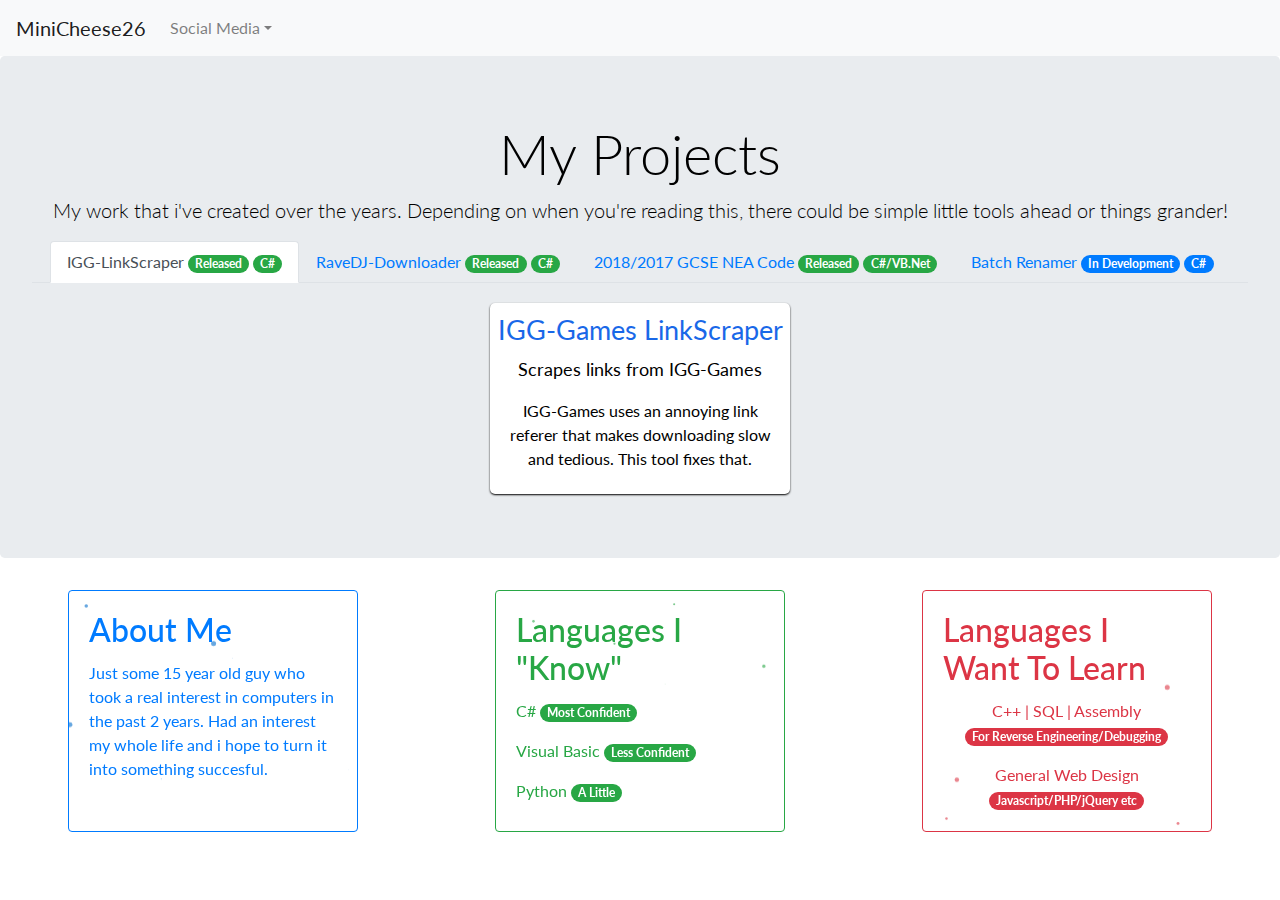
<file: index.html>
<!DOCTYPE html>
<html>
<head>
  <title>MiniCheese26</title>
  <meta name="theme-color" content="#2b3a48">
  <meta name="msapplication-navbutton-color" content="#2b3a48">
  <link rel="icon" href="icon.png">
  <meta charset="utf-8">
  <meta name="viewport" content="width=device-width, initial-scale=1">
  <link rel="stylesheet" href="https://maxcdn.bootstrapcdn.com/bootstrap/4.0.0/css/bootstrap.min.css">
  <script src="https://code.jquery.com/jquery-3.2.1.slim.min.js"></script>
  <script src="https://ajax.googleapis.com/ajax/libs/jquery/3.3.1/jquery.min.js"></script>
  <script src="https://cdnjs.cloudflare.com/ajax/libs/popper.js/1.12.9/umd/popper.min.js"></script>
  <script src="https://maxcdn.bootstrapcdn.com/bootstrap/4.0.0/js/bootstrap.min.js"></script>
  <link rel="stylesheet" type="text/css" href="style.css">
  <link href="https://fonts.googleapis.com/css?family=Lato" rel="stylesheet">
</head>

<body>
  <nav class="navbar navbar-expand-lg navbar-light bg-light">
    <a class="navbar-brand" href="https://minicheese26.github.io/">MiniCheese26</a>
    <button class="navbar-toggler" type="button" data-toggle="collapse" data-target="#navbarSupportedContent" aria-controls="navbarSupportedContent" aria-expanded="false" aria-label="Toggle navigation">
      <span class="navbar-toggler-icon"></span>
    </button>

    <div class="collapse navbar-collapse" id="navbarSupportedContent">
      <ul class="navbar-nav mr-auto">
        <li class="nav-item dropdown">
          <a class="nav-link dropdown-toggle" id="navbarDropdown" role="button" data-toggle="dropdown" aria-haspopup="true" aria-expanded="false">
            Social Media</a>
            <div class="dropdown-menu" aria-labelledby="navbarDropdown">
              <a class="dropdown-item" href="https://github.com/MiniCheese26">Github</a>
              <a class="dropdown-item" href="https://www.reddit.com/user/MiniCheese27/">Reddit</a>
              <a class="dropdown-item" href="https://www.youtube.com/channel/UClyWP3KG5GsRKH303sRNMFQ">Youtube</a>
            </div>
          </li>
        </ul>
      </div>
    </nav>

    <div class="jumbotron-font">
      <div class="jumbotron">
        <h1 class="display-4">My Projects</h1>
        <p class="lead">My work that i've created over the years. Depending on when you're reading this, there could be simple little tools ahead or things grander!</p>
        <p class="lead">
          <ul class="nav nav-tabs justify-content-center flex-column flex-sm-row" id="myTab" role="tablist">
            <li class="nav-item">
              <a class="nav-link active" id="IGGLinkScraper-tab" data-toggle="tab" href="#h" role="tab" aria-controls="IGGLinkScraper" aria-selected="true">IGG-LinkScraper
                <span class="badge badge-pill badge-success">Released</span>
                <span class="badge badge-pill badge-success">C#</span></a>
              </li>
              <li class="nav-item">
                <a class="nav-link" id="RaveDJ-tab" data-toggle="tab" href="#i" role="tab" aria-controls="RaveDJ" aria-selected="true">RaveDJ-Downloader
                  <span class="badge badge-pill badge-success">Released</span>
                  <span class="badge badge-pill badge-success">C#</span></a>
                </li>
                <li class="nav-item">
                  <a class="nav-link" id="NEA-tab" data-toggle="tab" href="#p" role="tab" aria-controls="NEA" aria-selected="false">2018/2017 GCSE NEA Code
                    <span class="badge badge-pill badge-success">Released</span>
                    <span class="badge badge-pill badge-success">C#/VB.Net</span></a>
                  </li>
                  <li class="nav-item">
                    <a class="nav-link" id="Batch-tab" data-toggle="tab" href="#r" role="tab" aria-controls="Batch" aria-selected="false">Batch Renamer
                      <span class="badge badge-pill badge-primary">In Development</span>
                      <span class="badge badge-pill badge-primary">C#</span></a>
                    </li>
                  </ul>
                  <div class="tab-content" id="myTabContent">
                    <div class="tab-pane fade show active" id="h" role="tabpanel" aria-labelledby="IGGLinkScraper-tab">
                      <div class="box">
                        <a href="https://github.com/MiniCheese26/IGG-LinkScraper" style="text-decoration: none; color: #1968e8; font-weight: normal; font-size: 27px">IGG-Games LinkScraper</a>
                        <div class="noselect" style="color: black">
                          <p style="font-size: 18px; margin-top: 5px">Scrapes links from IGG-Games</p>
                          <p>IGG-Games uses an annoying link referer that makes downloading slow and tedious. This tool fixes that.</p>
                        </div>
                      </div>
                    </div>
                    <div class="tab-pane fade show" id="i" role="tabpanel" aria-labelledby="RaveDJ-tab">
                      <div class="box">
                        <a href="https://github.com/MiniCheese26/RaveDJ-Downloader" style="text-decoration: none; color: #1968e8; font-weight: normal; font-size: 27px">RaveDJ-Downloader</a>
                        <div class="noselect" style="color: black">
                          <p style="font-size: 18px; margin-top: 5px">Downloads videos from Rave.DJ</p>
                          <p>Download videos from Rave.DJ with options such as converting the mp4 to mp3 after downloading.</p>
                        </div>
                      </div>
                    </div>
                    <div class="tab-pane fade" id="p" role="tabpanel" aria-labelledby="NEA-tab" >
                      <div class="box">
                        <a href="https://github.com/MiniCheese26/NEA-GCSE-CSharp-Code-CLI" style="text-decoration: none; color: #1968e8; font-weight: normal; font-size: 27px">2018/2017 GCSE NEA</a>
                        <div class="noselect" style="color: black">
                          <p style="font-size: 18px; margin-top: 5px">My personal source code for the NEA in C#</p>
                          <p>Feel free to go over it and compare it to yours!</p>
                          <p>Or just steal it. I don't care.</p>
                        </div>
                        <a href="https://github.com/MiniCheese26/NEA-GCSE-VB-Code-CLI" style="text-decoration: none; color: #1968e8; font-weight: normal">[VB.net version (Not as efficient IMO)]</a>
                      </div>
                    </div>

                    <div class="tab-pane fade" id="r" role="tabpanel" aria-labelledby="Batch-tab">
                      <div class="box">
                        <p style="text-decoration: none; color: #1968e8; font-weight: normal; font-size: 27px">Batch Renamer</a>
                          <div class="noselect" style="color: black">
                            <p style="font-size: 18px; margin-top: 5px">A tool with many different features to batch rename files</p>
                          </div>
                        </div>

                        <div class="container-fluid">
                          <div class="accordion">
                            <div class="card mx-auto mt-4 text-white bg-primary btn-hover-color" style="max-width: 300px; down: 50px">
                              <div class="card-header" id="progress">
                                <h5>
                                  <button class="btn btn-link text-center" data-toggle="collapse" data-target="#Desc" aria-expanded="true" aria-controls="Desc" style="text-decoration: none; color: white">
                                    Current Version v0.0.2
                                    <h5 class="mt-2">Click For More</h5>
                                  </button>
                                </h5>
                              </div>

                              <div id="Desc" class="collapse" aria-labelledby="progress" data-parent="#accordion">
                                <div class="card-body">
                                  <h2 style="font-size: 25px">Summary</h2>
                                  <h2 style="font-size: 25px">-----------------------------</h2>
                                  <P>Added function to remove a set word from file names.</p>

                                    <div class="container-fluid">
                                      <button type="button" class="btn btn-light" data-toggle="modal" data-target="#myModa">
                                        View Latest Code
                                      </button>

                                      <div class="modal fade" id="myModa">
                                        <div class="modal-dialog modal-width">
                                          <div class="modal-content text-dark">
                                            <div class="modal-body">
                                              <div class="card">
                                                <div class="card-header">
                                                  <ul class="nav nav-pills card-header-pills">
                                                    <li class="nav-item">
                                                      <a class="nav-link active" id="home-tab" data-toggle="pill" href="#home" role="tab" aria-controls="home" aria-selected="true">Program.cs</a>
                                                    </li>
                                                    <li class="nav-item">
                                                      <a class="nav-link" id="profile-tab" data-toggle="pill" href="#profile" role="tab" aria-controls="profile" aria-selected="false">Operations.cs</a>
                                                    </li>
                                                    <div class="ml-2">
                                                      <button type="button" class="btn btn-danger float-right" data-dismiss="modal" style="height: 42px">Close</button>
                                                    </div>
                                                  </ul>
                                                </div>
                                                <div class="tab-content bottom-card-align ml-3" id="myTabContent">
                                                  <div class="tab-pane fade show active" id="home" role="tabpanel" aria-labelledby="home-tab">
                                                    <div>
                                                      <span class="Namespace">using</span>&nbsp;System;<br />
                                                      <span class="Namespace">using</span>&nbsp;System.Collections.Generic;<br />
                                                      <span class="Namespace">using</span>&nbsp;System.Linq;<br />
                                                      <span class="Namespace">using</span>&nbsp;System.Text;<br />
                                                      <span class="Namespace">using</span>&nbsp;System.Threading.Tasks;<br />
                                                      <span class="Namespace">using</span>&nbsp;System.IO;<br />
                                                      <span class="Namespace">using</span>&nbsp;System.Text.RegularExpressions;<br />
                                                      <br />
                                                      <span class="Namespace">namespace</span>&nbsp;BatchRenamer<br />
                                                      {<br />
                                                        &nbsp;&nbsp;&nbsp;&nbsp;<span class="ReferenceType">class</span>&nbsp;Program<br />
                                                        &nbsp;&nbsp;&nbsp;&nbsp;{<br />
                                                          &nbsp;&nbsp;&nbsp;&nbsp;&nbsp;&nbsp;&nbsp;&nbsp;<span class="Modifier">public</span>&nbsp;<span class="Modifier">static</span>&nbsp;<span class="ValueType">void</span>&nbsp;Main()<br />
                                                          &nbsp;&nbsp;&nbsp;&nbsp;&nbsp;&nbsp;&nbsp;&nbsp;{<br />
                                                            &nbsp;&nbsp;&nbsp;&nbsp;&nbsp;&nbsp;&nbsp;&nbsp;&nbsp;&nbsp;&nbsp;&nbsp;<span class="ReferenceType">string</span>[]&nbsp;programOptions&nbsp;=&nbsp;<span class="Keyword">new</span>&nbsp;<span class="ReferenceType">string</span>[3]&nbsp;{&nbsp;<span class="String">"Batch&nbsp;Rename"</span>,&nbsp;<span class="String">"Remove&nbsp;Text"</span>,&nbsp;<span class="String">"Remove&nbsp;Characters"</span>&nbsp;};<br />
                                                            <br />
                                                            &nbsp;&nbsp;&nbsp;&nbsp;&nbsp;&nbsp;&nbsp;&nbsp;&nbsp;&nbsp;&nbsp;&nbsp;Console.WriteLine(<span class="String">"Menu&nbsp;Selection"</span>);<br />
                                                            <br />
                                                            &nbsp;&nbsp;&nbsp;&nbsp;&nbsp;&nbsp;&nbsp;&nbsp;&nbsp;&nbsp;&nbsp;&nbsp;<span class="ValueType">int</span>&nbsp;i&nbsp;=&nbsp;1;<br />
                                                            <br />
                                                            &nbsp;&nbsp;&nbsp;&nbsp;&nbsp;&nbsp;&nbsp;&nbsp;&nbsp;&nbsp;&nbsp;&nbsp;<span class="Statement">foreach</span>&nbsp;(<span class="ReferenceType">string</span>&nbsp;s&nbsp;<span class="Statement">in</span>&nbsp;programOptions)<br />
                                                            &nbsp;&nbsp;&nbsp;&nbsp;&nbsp;&nbsp;&nbsp;&nbsp;&nbsp;&nbsp;&nbsp;&nbsp;{<br />
                                                              &nbsp;&nbsp;&nbsp;&nbsp;&nbsp;&nbsp;&nbsp;&nbsp;&nbsp;&nbsp;&nbsp;&nbsp;&nbsp;&nbsp;&nbsp;&nbsp;Console.WriteLine(<span class="String">"{0}.&nbsp;{1}"</span>,&nbsp;i,&nbsp;s);<br />
                                                              &nbsp;&nbsp;&nbsp;&nbsp;&nbsp;&nbsp;&nbsp;&nbsp;&nbsp;&nbsp;&nbsp;&nbsp;&nbsp;&nbsp;&nbsp;&nbsp;i++;<br />
                                                              &nbsp;&nbsp;&nbsp;&nbsp;&nbsp;&nbsp;&nbsp;&nbsp;&nbsp;&nbsp;&nbsp;&nbsp;}<br />
                                                              <br />
                                                              &nbsp;&nbsp;&nbsp;&nbsp;&nbsp;&nbsp;&nbsp;&nbsp;&nbsp;&nbsp;&nbsp;&nbsp;<span class="ReferenceType">string</span>&nbsp;optionChoiceCheck&nbsp;=&nbsp;Console.ReadLine();<br />
                                                              <br />
                                                              &nbsp;&nbsp;&nbsp;&nbsp;&nbsp;&nbsp;&nbsp;&nbsp;&nbsp;&nbsp;&nbsp;&nbsp;<span class="Statement">while</span>(!Int32.TryParse(optionChoiceCheck,&nbsp;<span class="MethodParameter">out</span>&nbsp;<span class="ValueType">int</span>&nbsp;n))<br />
                                                              &nbsp;&nbsp;&nbsp;&nbsp;&nbsp;&nbsp;&nbsp;&nbsp;&nbsp;&nbsp;&nbsp;&nbsp;{<br />
                                                                &nbsp;&nbsp;&nbsp;&nbsp;&nbsp;&nbsp;&nbsp;&nbsp;&nbsp;&nbsp;&nbsp;&nbsp;&nbsp;&nbsp;&nbsp;&nbsp;Console.WriteLine(<span class="String">""</span>);<br />
                                                                &nbsp;&nbsp;&nbsp;&nbsp;&nbsp;&nbsp;&nbsp;&nbsp;&nbsp;&nbsp;&nbsp;&nbsp;&nbsp;&nbsp;&nbsp;&nbsp;Console.WriteLine(<span class="String">"Try&nbsp;Again"</span>);<br />
                                                                <br />
                                                                &nbsp;&nbsp;&nbsp;&nbsp;&nbsp;&nbsp;&nbsp;&nbsp;&nbsp;&nbsp;&nbsp;&nbsp;&nbsp;&nbsp;&nbsp;&nbsp;optionChoiceCheck&nbsp;=&nbsp;Console.ReadLine();<br />
                                                                &nbsp;&nbsp;&nbsp;&nbsp;&nbsp;&nbsp;&nbsp;&nbsp;&nbsp;&nbsp;&nbsp;&nbsp;}<br />
                                                                <br />
                                                                &nbsp;&nbsp;&nbsp;&nbsp;&nbsp;&nbsp;&nbsp;&nbsp;&nbsp;&nbsp;&nbsp;&nbsp;<span class="ValueType">int</span>&nbsp;optionChoice&nbsp;=&nbsp;Int32.Parse(optionChoiceCheck);<br />
                                                                &nbsp;&nbsp;&nbsp;&nbsp;&nbsp;&nbsp;&nbsp;&nbsp;&nbsp;&nbsp;&nbsp;&nbsp;optionChoice--;<br />
                                                                <br />
                                                                &nbsp;&nbsp;&nbsp;&nbsp;&nbsp;&nbsp;&nbsp;&nbsp;&nbsp;&nbsp;&nbsp;&nbsp;<span class="Statement">switch</span>&nbsp;(programOptions[optionChoice])<br />
                                                                &nbsp;&nbsp;&nbsp;&nbsp;&nbsp;&nbsp;&nbsp;&nbsp;&nbsp;&nbsp;&nbsp;&nbsp;{<br />
                                                                  &nbsp;&nbsp;&nbsp;&nbsp;&nbsp;&nbsp;&nbsp;&nbsp;&nbsp;&nbsp;&nbsp;&nbsp;&nbsp;&nbsp;&nbsp;&nbsp;<span class="Statement">case</span>&nbsp;<span class="String">"Batch&nbsp;Rename"</span>:<br />
                                                                  &nbsp;&nbsp;&nbsp;&nbsp;&nbsp;&nbsp;&nbsp;&nbsp;&nbsp;&nbsp;&nbsp;&nbsp;&nbsp;&nbsp;&nbsp;&nbsp;&nbsp;&nbsp;&nbsp;&nbsp;Console.Clear();<br />
                                                                  &nbsp;&nbsp;&nbsp;&nbsp;&nbsp;&nbsp;&nbsp;&nbsp;&nbsp;&nbsp;&nbsp;&nbsp;&nbsp;&nbsp;&nbsp;&nbsp;&nbsp;&nbsp;&nbsp;&nbsp;Operations.BatchRename();<br />
                                                                  &nbsp;&nbsp;&nbsp;&nbsp;&nbsp;&nbsp;&nbsp;&nbsp;&nbsp;&nbsp;&nbsp;&nbsp;&nbsp;&nbsp;&nbsp;&nbsp;&nbsp;&nbsp;&nbsp;&nbsp;<span class="Statement">break</span>;<br />
                                                                  &nbsp;&nbsp;&nbsp;&nbsp;&nbsp;&nbsp;&nbsp;&nbsp;&nbsp;&nbsp;&nbsp;&nbsp;&nbsp;&nbsp;&nbsp;&nbsp;<span class="Statement">case</span>&nbsp;<span class="String">"Remove&nbsp;Text"</span>:<br />
                                                                  &nbsp;&nbsp;&nbsp;&nbsp;&nbsp;&nbsp;&nbsp;&nbsp;&nbsp;&nbsp;&nbsp;&nbsp;&nbsp;&nbsp;&nbsp;&nbsp;&nbsp;&nbsp;&nbsp;&nbsp;Console.Clear();<br />
                                                                  &nbsp;&nbsp;&nbsp;&nbsp;&nbsp;&nbsp;&nbsp;&nbsp;&nbsp;&nbsp;&nbsp;&nbsp;&nbsp;&nbsp;&nbsp;&nbsp;&nbsp;&nbsp;&nbsp;&nbsp;Operations.RemoveText();<br />
                                                                  &nbsp;&nbsp;&nbsp;&nbsp;&nbsp;&nbsp;&nbsp;&nbsp;&nbsp;&nbsp;&nbsp;&nbsp;&nbsp;&nbsp;&nbsp;&nbsp;&nbsp;&nbsp;&nbsp;&nbsp;<span class="Statement">break</span>;<br />
                                                                  &nbsp;&nbsp;&nbsp;&nbsp;&nbsp;&nbsp;&nbsp;&nbsp;&nbsp;&nbsp;&nbsp;&nbsp;&nbsp;&nbsp;&nbsp;&nbsp;<span class="Statement">case</span>&nbsp;<span class="String">"Remove&nbsp;Characters"</span>:<br />
                                                                  &nbsp;&nbsp;&nbsp;&nbsp;&nbsp;&nbsp;&nbsp;&nbsp;&nbsp;&nbsp;&nbsp;&nbsp;&nbsp;&nbsp;&nbsp;&nbsp;&nbsp;&nbsp;&nbsp;&nbsp;Console.Clear();<br />
                                                                  &nbsp;&nbsp;&nbsp;&nbsp;&nbsp;&nbsp;&nbsp;&nbsp;&nbsp;&nbsp;&nbsp;&nbsp;&nbsp;&nbsp;&nbsp;&nbsp;&nbsp;&nbsp;&nbsp;&nbsp;Operations.RemoveCharacters();<br />
                                                                  &nbsp;&nbsp;&nbsp;&nbsp;&nbsp;&nbsp;&nbsp;&nbsp;&nbsp;&nbsp;&nbsp;&nbsp;&nbsp;&nbsp;&nbsp;&nbsp;&nbsp;&nbsp;&nbsp;&nbsp;<span class="Statement">break</span>;<br />
                                                                  &nbsp;&nbsp;&nbsp;&nbsp;&nbsp;&nbsp;&nbsp;&nbsp;&nbsp;&nbsp;&nbsp;&nbsp;}<br />
                                                                  &nbsp;&nbsp;&nbsp;&nbsp;&nbsp;&nbsp;&nbsp;&nbsp;}<br />
                                                                  &nbsp;&nbsp;&nbsp;&nbsp;}<br />
                                                                }
                                                              </div>
                                                            </div>
                                                            <div class="tab-pane fade" id="profile" role="tabpanel" aria-labelledby="profile-tab">
                                                              <div>
                                                                <span class="Namespace">using</span>&nbsp;System;<br />
                                                                <span class="Namespace">using</span>&nbsp;System.Collections.Generic;<br />
                                                                <span class="Namespace">using</span>&nbsp;System.Linq;<br />
                                                                <span class="Namespace">using</span>&nbsp;System.Text;<br />
                                                                <span class="Namespace">using</span>&nbsp;System.Threading.Tasks;<br />
                                                                <span class="Namespace">using</span>&nbsp;System.IO;<br />
                                                                <span class="Namespace">using</span>&nbsp;System.Text.RegularExpressions;<br />
                                                                <br />
                                                                <span class="Namespace">namespace</span>&nbsp;BatchRenamer<br />
                                                                {<br />
                                                                  &nbsp;&nbsp;&nbsp;&nbsp;<span class="ReferenceType">class</span>&nbsp;Operations<br />
                                                                  &nbsp;&nbsp;&nbsp;&nbsp;{<br />
                                                                    &nbsp;&nbsp;&nbsp;&nbsp;&nbsp;&nbsp;&nbsp;&nbsp;<span class="Modifier">public</span>&nbsp;<span class="Modifier">static</span>&nbsp;<span class="ValueType">void</span>&nbsp;BatchRename()<br />
                                                                    &nbsp;&nbsp;&nbsp;&nbsp;&nbsp;&nbsp;&nbsp;&nbsp;{<br />
                                                                      &nbsp;&nbsp;&nbsp;&nbsp;&nbsp;&nbsp;&nbsp;&nbsp;&nbsp;&nbsp;&nbsp;&nbsp;Console.WriteLine(<span class="String">"Batch&nbsp;Rename"</span>);<br />
                                                                      &nbsp;&nbsp;&nbsp;&nbsp;&nbsp;&nbsp;&nbsp;&nbsp;&nbsp;&nbsp;&nbsp;&nbsp;Console.WriteLine(<span class="String">"----------------------"</span>);<br />
                                                                      &nbsp;&nbsp;&nbsp;&nbsp;&nbsp;&nbsp;&nbsp;&nbsp;&nbsp;&nbsp;&nbsp;&nbsp;Console.WriteLine(<span class="String">"Enter&nbsp;your&nbsp;directory"</span>);<br />
                                                                      &nbsp;&nbsp;&nbsp;&nbsp;&nbsp;&nbsp;&nbsp;&nbsp;&nbsp;&nbsp;&nbsp;&nbsp;<span class="ReferenceType">string</span>&nbsp;dir&nbsp;=&nbsp;Console.ReadLine();<br />
                                                                      <br />
                                                                      &nbsp;&nbsp;&nbsp;&nbsp;&nbsp;&nbsp;&nbsp;&nbsp;&nbsp;&nbsp;&nbsp;&nbsp;<span class="Statement">while</span>&nbsp;(!Directory.Exists(dir))<br />
                                                                      &nbsp;&nbsp;&nbsp;&nbsp;&nbsp;&nbsp;&nbsp;&nbsp;&nbsp;&nbsp;&nbsp;&nbsp;{<br />
                                                                        &nbsp;&nbsp;&nbsp;&nbsp;&nbsp;&nbsp;&nbsp;&nbsp;&nbsp;&nbsp;&nbsp;&nbsp;&nbsp;&nbsp;&nbsp;&nbsp;Console.WriteLine(<span class="String">"\nDirectory&nbsp;does&nbsp;not&nbsp;exist.&nbsp;Try&nbsp;again"</span>);<br />
                                                                        &nbsp;&nbsp;&nbsp;&nbsp;&nbsp;&nbsp;&nbsp;&nbsp;&nbsp;&nbsp;&nbsp;&nbsp;&nbsp;&nbsp;&nbsp;&nbsp;dir&nbsp;=&nbsp;Console.ReadLine();<br />
                                                                        &nbsp;&nbsp;&nbsp;&nbsp;&nbsp;&nbsp;&nbsp;&nbsp;&nbsp;&nbsp;&nbsp;&nbsp;}<br />
                                                                        <br />
                                                                        &nbsp;&nbsp;&nbsp;&nbsp;&nbsp;&nbsp;&nbsp;&nbsp;&nbsp;&nbsp;&nbsp;&nbsp;Console.WriteLine(<span class="String">"What&nbsp;would&nbsp;you&nbsp;like&nbsp;to&nbsp;batch&nbsp;rename&nbsp;these&nbsp;files?"</span>);<br />
                                                                        &nbsp;&nbsp;&nbsp;&nbsp;&nbsp;&nbsp;&nbsp;&nbsp;&nbsp;&nbsp;&nbsp;&nbsp;<span class="ReferenceType">string</span>&nbsp;rename&nbsp;=&nbsp;Console.ReadLine();<br />
                                                                        <br />
                                                                        &nbsp;&nbsp;&nbsp;&nbsp;&nbsp;&nbsp;&nbsp;&nbsp;&nbsp;&nbsp;&nbsp;&nbsp;rename&nbsp;=&nbsp;dir&nbsp;+&nbsp;@<span class="String">"\"&nbsp;+&nbsp;rename;<br />
                                                                          &nbsp;&nbsp;&nbsp;&nbsp;&nbsp;&nbsp;&nbsp;&nbsp;&nbsp;&nbsp;&nbsp;&nbsp;int&nbsp;i&nbsp;=&nbsp;0;<br />
                                                                          &nbsp;&nbsp;&nbsp;&nbsp;&nbsp;&nbsp;&nbsp;&nbsp;&nbsp;&nbsp;&nbsp;&nbsp;int&nbsp;renameLength&nbsp;=&nbsp;rename.Length;<br />
                                                                          &nbsp;&nbsp;&nbsp;&nbsp;&nbsp;&nbsp;&nbsp;&nbsp;&nbsp;&nbsp;&nbsp;&nbsp;string&nbsp;renameRaw&nbsp;=&nbsp;rename;<br />
                                                                          <br />
                                                                          &nbsp;&nbsp;&nbsp;&nbsp;&nbsp;&nbsp;&nbsp;&nbsp;&nbsp;&nbsp;&nbsp;&nbsp;string[]&nbsp;files&nbsp;=&nbsp;Directory.GetFiles(dir);<br />
                                                                          <br />
                                                                          &nbsp;&nbsp;&nbsp;&nbsp;&nbsp;&nbsp;&nbsp;&nbsp;&nbsp;&nbsp;&nbsp;&nbsp;foreach&nbsp;(string&nbsp;file&nbsp;in&nbsp;files)<br />
                                                                          &nbsp;&nbsp;&nbsp;&nbsp;&nbsp;&nbsp;&nbsp;&nbsp;&nbsp;&nbsp;&nbsp;&nbsp;{<br />
                                                                            &nbsp;&nbsp;&nbsp;&nbsp;&nbsp;&nbsp;&nbsp;&nbsp;&nbsp;&nbsp;&nbsp;&nbsp;&nbsp;&nbsp;&nbsp;&nbsp;string&nbsp;fileName&nbsp;=&nbsp;Path.GetFileName(file);<br />
                                                                            <br />
                                                                            &nbsp;&nbsp;&nbsp;&nbsp;&nbsp;&nbsp;&nbsp;&nbsp;&nbsp;&nbsp;&nbsp;&nbsp;&nbsp;&nbsp;&nbsp;&nbsp;string[]&nbsp;extensionArray&nbsp;=&nbsp;fileName.Split('.');<br />
                                                                            &nbsp;&nbsp;&nbsp;&nbsp;&nbsp;&nbsp;&nbsp;&nbsp;&nbsp;&nbsp;&nbsp;&nbsp;&nbsp;&nbsp;&nbsp;&nbsp;string&nbsp;extension&nbsp;=&nbsp;extensionArray[1];<br />
                                                                            <br />
                                                                            &nbsp;&nbsp;&nbsp;&nbsp;&nbsp;&nbsp;&nbsp;&nbsp;&nbsp;&nbsp;&nbsp;&nbsp;&nbsp;&nbsp;&nbsp;&nbsp;if&nbsp;(i&nbsp;!=&nbsp;0)<br />
                                                                            &nbsp;&nbsp;&nbsp;&nbsp;&nbsp;&nbsp;&nbsp;&nbsp;&nbsp;&nbsp;&nbsp;&nbsp;&nbsp;&nbsp;&nbsp;&nbsp;{<br />
                                                                              &nbsp;&nbsp;&nbsp;&nbsp;&nbsp;&nbsp;&nbsp;&nbsp;&nbsp;&nbsp;&nbsp;&nbsp;&nbsp;&nbsp;&nbsp;&nbsp;&nbsp;&nbsp;&nbsp;&nbsp;rename&nbsp;=&nbsp;renameRaw&nbsp;+&nbsp;i;<br />
                                                                              &nbsp;&nbsp;&nbsp;&nbsp;&nbsp;&nbsp;&nbsp;&nbsp;&nbsp;&nbsp;&nbsp;&nbsp;&nbsp;&nbsp;&nbsp;&nbsp;}<br />
                                                                              <br />
                                                                              &nbsp;&nbsp;&nbsp;&nbsp;&nbsp;&nbsp;&nbsp;&nbsp;&nbsp;&nbsp;&nbsp;&nbsp;&nbsp;&nbsp;&nbsp;&nbsp;string&nbsp;renameFinal&nbsp;=&nbsp;rename&nbsp;+&nbsp;"</span>.<span class="String">"&nbsp;+&nbsp;extension;<br />
                                                                                <br />
                                                                                &nbsp;&nbsp;&nbsp;&nbsp;&nbsp;&nbsp;&nbsp;&nbsp;&nbsp;&nbsp;&nbsp;&nbsp;&nbsp;&nbsp;&nbsp;&nbsp;Console.WriteLine(renameFinal);<br />
                                                                                &nbsp;&nbsp;&nbsp;&nbsp;&nbsp;&nbsp;&nbsp;&nbsp;&nbsp;&nbsp;&nbsp;&nbsp;&nbsp;&nbsp;&nbsp;&nbsp;Console.WriteLine(file);<br />
                                                                                &nbsp;&nbsp;&nbsp;&nbsp;&nbsp;&nbsp;&nbsp;&nbsp;&nbsp;&nbsp;&nbsp;&nbsp;&nbsp;&nbsp;&nbsp;&nbsp;Console.ReadKey();<br />
                                                                                <br />
                                                                                &nbsp;&nbsp;&nbsp;&nbsp;&nbsp;&nbsp;&nbsp;&nbsp;&nbsp;&nbsp;&nbsp;&nbsp;&nbsp;&nbsp;&nbsp;&nbsp;File.Move(file,&nbsp;renameFinal);<br />
                                                                                &nbsp;&nbsp;&nbsp;&nbsp;&nbsp;&nbsp;&nbsp;&nbsp;&nbsp;&nbsp;&nbsp;&nbsp;&nbsp;&nbsp;&nbsp;&nbsp;i++;<br />
                                                                                &nbsp;&nbsp;&nbsp;&nbsp;&nbsp;&nbsp;&nbsp;&nbsp;&nbsp;&nbsp;&nbsp;&nbsp;}<br />
                                                                                <br />
                                                                                &nbsp;&nbsp;&nbsp;&nbsp;&nbsp;&nbsp;&nbsp;&nbsp;&nbsp;&nbsp;&nbsp;&nbsp;Console.WriteLine("</span>\nDone<span class="String">");<br />
                                                                                  &nbsp;&nbsp;&nbsp;&nbsp;&nbsp;&nbsp;&nbsp;&nbsp;&nbsp;&nbsp;&nbsp;&nbsp;Console.ReadKey();<br />
                                                                                  &nbsp;&nbsp;&nbsp;&nbsp;&nbsp;&nbsp;&nbsp;&nbsp;&nbsp;&nbsp;&nbsp;&nbsp;Console.Clear();<br />
                                                                                  &nbsp;&nbsp;&nbsp;&nbsp;&nbsp;&nbsp;&nbsp;&nbsp;&nbsp;&nbsp;&nbsp;&nbsp;Program.Main();<br />
                                                                                  &nbsp;&nbsp;&nbsp;&nbsp;&nbsp;&nbsp;&nbsp;&nbsp;}<br />
                                                                                  <br />
                                                                                  &nbsp;&nbsp;&nbsp;&nbsp;&nbsp;&nbsp;&nbsp;&nbsp;public&nbsp;static&nbsp;void&nbsp;RemoveText()<br />
                                                                                  &nbsp;&nbsp;&nbsp;&nbsp;&nbsp;&nbsp;&nbsp;&nbsp;{<br />
                                                                                    &nbsp;&nbsp;&nbsp;&nbsp;&nbsp;&nbsp;&nbsp;&nbsp;&nbsp;&nbsp;&nbsp;&nbsp;Console.WriteLine("</span>Remove&nbsp;Text<span class="String">");<br />
                                                                                      &nbsp;&nbsp;&nbsp;&nbsp;&nbsp;&nbsp;&nbsp;&nbsp;&nbsp;&nbsp;&nbsp;&nbsp;Console.WriteLine("</span>----------------------<span class="String">");<br />
                                                                                        &nbsp;&nbsp;&nbsp;&nbsp;&nbsp;&nbsp;&nbsp;&nbsp;&nbsp;&nbsp;&nbsp;&nbsp;Console.WriteLine("</span>Enter&nbsp;your&nbsp;directory<span class="String">");<br />
                                                                                          &nbsp;&nbsp;&nbsp;&nbsp;&nbsp;&nbsp;&nbsp;&nbsp;&nbsp;&nbsp;&nbsp;&nbsp;string&nbsp;dir&nbsp;=&nbsp;Console.ReadLine();<br />
                                                                                          <br />
                                                                                          &nbsp;&nbsp;&nbsp;&nbsp;&nbsp;&nbsp;&nbsp;&nbsp;&nbsp;&nbsp;&nbsp;&nbsp;while&nbsp;(!Directory.Exists(dir))<br />
                                                                                          &nbsp;&nbsp;&nbsp;&nbsp;&nbsp;&nbsp;&nbsp;&nbsp;&nbsp;&nbsp;&nbsp;&nbsp;{<br />
                                                                                            &nbsp;&nbsp;&nbsp;&nbsp;&nbsp;&nbsp;&nbsp;&nbsp;&nbsp;&nbsp;&nbsp;&nbsp;&nbsp;&nbsp;&nbsp;&nbsp;Console.WriteLine("</span>\nDirectory&nbsp;does&nbsp;not&nbsp;exist.&nbsp;Try&nbsp;again<span class="String">");<br />
                                                                                              &nbsp;&nbsp;&nbsp;&nbsp;&nbsp;&nbsp;&nbsp;&nbsp;&nbsp;&nbsp;&nbsp;&nbsp;&nbsp;&nbsp;&nbsp;&nbsp;dir&nbsp;=&nbsp;Console.ReadLine();<br />
                                                                                              &nbsp;&nbsp;&nbsp;&nbsp;&nbsp;&nbsp;&nbsp;&nbsp;&nbsp;&nbsp;&nbsp;&nbsp;}<br />
                                                                                              <br />
                                                                                              &nbsp;&nbsp;&nbsp;&nbsp;&nbsp;&nbsp;&nbsp;&nbsp;&nbsp;&nbsp;&nbsp;&nbsp;Console.WriteLine("</span>What&nbsp;would&nbsp;you&nbsp;like&nbsp;to&nbsp;remove&nbsp;<span class="Linq">from</span>&nbsp;these&nbsp;file&nbsp;names?&nbsp;You&nbsp;DO&nbsp;NOT&nbsp;need&nbsp;to&nbsp;add&nbsp;an&nbsp;extra&nbsp;space&nbsp;at&nbsp;the&nbsp;end&nbsp;<span class="Statement">if</span>&nbsp;it's&nbsp;there&nbsp;<span class="Statement">in</span>&nbsp;the&nbsp;filename.<span class="String">");<br />
                                                                                                &nbsp;&nbsp;&nbsp;&nbsp;&nbsp;&nbsp;&nbsp;&nbsp;&nbsp;&nbsp;&nbsp;&nbsp;string&nbsp;remove&nbsp;=&nbsp;Console.ReadLine();<br />
                                                                                                <br />
                                                                                                &nbsp;&nbsp;&nbsp;&nbsp;&nbsp;&nbsp;&nbsp;&nbsp;&nbsp;&nbsp;&nbsp;&nbsp;string[]&nbsp;files&nbsp;=&nbsp;Directory.GetFiles(dir);<br />
                                                                                                <br />
                                                                                                &nbsp;&nbsp;&nbsp;&nbsp;&nbsp;&nbsp;&nbsp;&nbsp;&nbsp;&nbsp;&nbsp;&nbsp;foreach&nbsp;(string&nbsp;file&nbsp;in&nbsp;files)<br />
                                                                                                &nbsp;&nbsp;&nbsp;&nbsp;&nbsp;&nbsp;&nbsp;&nbsp;&nbsp;&nbsp;&nbsp;&nbsp;{<br />
                                                                                                  &nbsp;&nbsp;&nbsp;&nbsp;&nbsp;&nbsp;&nbsp;&nbsp;&nbsp;&nbsp;&nbsp;&nbsp;&nbsp;&nbsp;&nbsp;&nbsp;string&nbsp;fileName&nbsp;=&nbsp;Path.GetFileName(file);<br />
                                                                                                  <br />
                                                                                                  &nbsp;&nbsp;&nbsp;&nbsp;&nbsp;&nbsp;&nbsp;&nbsp;&nbsp;&nbsp;&nbsp;&nbsp;&nbsp;&nbsp;&nbsp;&nbsp;string&nbsp;removeString;<br />
                                                                                                  <br />
                                                                                                  &nbsp;&nbsp;&nbsp;&nbsp;&nbsp;&nbsp;&nbsp;&nbsp;&nbsp;&nbsp;&nbsp;&nbsp;&nbsp;&nbsp;&nbsp;&nbsp;if&nbsp;(fileName.ToLower().Contains(remove))<br />
                                                                                                  &nbsp;&nbsp;&nbsp;&nbsp;&nbsp;&nbsp;&nbsp;&nbsp;&nbsp;&nbsp;&nbsp;&nbsp;&nbsp;&nbsp;&nbsp;&nbsp;{<br />
                                                                                                    &nbsp;&nbsp;&nbsp;&nbsp;&nbsp;&nbsp;&nbsp;&nbsp;&nbsp;&nbsp;&nbsp;&nbsp;&nbsp;&nbsp;&nbsp;&nbsp;&nbsp;&nbsp;&nbsp;&nbsp;removeString&nbsp;=&nbsp;Regex.Replace(fileName.ToLower(),&nbsp;remove&nbsp;+&nbsp;"</span>&nbsp;<span class="String">",&nbsp;"");<br />
                                                                                                      &nbsp;&nbsp;&nbsp;&nbsp;&nbsp;&nbsp;&nbsp;&nbsp;&nbsp;&nbsp;&nbsp;&nbsp;&nbsp;&nbsp;&nbsp;&nbsp;&nbsp;&nbsp;&nbsp;&nbsp;if&nbsp;(removeString.Contains("</span>&nbsp;&nbsp;<span class="String">"))<br />
                                                                                                        &nbsp;&nbsp;&nbsp;&nbsp;&nbsp;&nbsp;&nbsp;&nbsp;&nbsp;&nbsp;&nbsp;&nbsp;&nbsp;&nbsp;&nbsp;&nbsp;&nbsp;&nbsp;&nbsp;&nbsp;{<br />
                                                                                                          &nbsp;&nbsp;&nbsp;&nbsp;&nbsp;&nbsp;&nbsp;&nbsp;&nbsp;&nbsp;&nbsp;&nbsp;&nbsp;&nbsp;&nbsp;&nbsp;&nbsp;&nbsp;&nbsp;&nbsp;&nbsp;&nbsp;&nbsp;&nbsp;removeString&nbsp;=&nbsp;Regex.Replace(removeString,&nbsp;"</span>&nbsp;&nbsp;<span class="String">",&nbsp;"</span>&nbsp;<span class="String">");<br />
                                                                                                            &nbsp;&nbsp;&nbsp;&nbsp;&nbsp;&nbsp;&nbsp;&nbsp;&nbsp;&nbsp;&nbsp;&nbsp;&nbsp;&nbsp;&nbsp;&nbsp;&nbsp;&nbsp;&nbsp;&nbsp;}<br />
                                                                                                            <br />
                                                                                                            &nbsp;&nbsp;&nbsp;&nbsp;&nbsp;&nbsp;&nbsp;&nbsp;&nbsp;&nbsp;&nbsp;&nbsp;&nbsp;&nbsp;&nbsp;&nbsp;&nbsp;&nbsp;&nbsp;&nbsp;removeString&nbsp;=&nbsp;dir&nbsp;+&nbsp;@"</span>\<span class="String">"&nbsp;+&nbsp;removeString;<br />
                                                                                                              <br />
                                                                                                              &nbsp;&nbsp;&nbsp;&nbsp;&nbsp;&nbsp;&nbsp;&nbsp;&nbsp;&nbsp;&nbsp;&nbsp;&nbsp;&nbsp;&nbsp;&nbsp;&nbsp;&nbsp;&nbsp;&nbsp;File.Move(file,&nbsp;removeString);<br />
                                                                                                              &nbsp;&nbsp;&nbsp;&nbsp;&nbsp;&nbsp;&nbsp;&nbsp;&nbsp;&nbsp;&nbsp;&nbsp;&nbsp;&nbsp;&nbsp;&nbsp;}<br />
                                                                                                              &nbsp;&nbsp;&nbsp;&nbsp;&nbsp;&nbsp;&nbsp;&nbsp;&nbsp;&nbsp;&nbsp;&nbsp;}<br />
                                                                                                              <br />
                                                                                                              &nbsp;&nbsp;&nbsp;&nbsp;&nbsp;&nbsp;&nbsp;&nbsp;&nbsp;&nbsp;&nbsp;&nbsp;Console.WriteLine("</span>\nDone");<br />
                                                                                                              &nbsp;&nbsp;&nbsp;&nbsp;&nbsp;&nbsp;&nbsp;&nbsp;&nbsp;&nbsp;&nbsp;&nbsp;Console.ReadKey();<br />
                                                                                                              &nbsp;&nbsp;&nbsp;&nbsp;&nbsp;&nbsp;&nbsp;&nbsp;&nbsp;&nbsp;&nbsp;&nbsp;Console.Clear();<br />
                                                                                                              &nbsp;&nbsp;&nbsp;&nbsp;&nbsp;&nbsp;&nbsp;&nbsp;&nbsp;&nbsp;&nbsp;&nbsp;Program.Main();<br />
                                                                                                              &nbsp;&nbsp;&nbsp;&nbsp;&nbsp;&nbsp;&nbsp;&nbsp;}<br />
                                                                                                              <br />
                                                                                                              &nbsp;&nbsp;&nbsp;&nbsp;&nbsp;&nbsp;&nbsp;&nbsp;<span class="Modifier">public</span>&nbsp;<span class="Modifier">static</span>&nbsp;<span class="ValueType">void</span>&nbsp;RemoveCharacters()<br />
                                                                                                              &nbsp;&nbsp;&nbsp;&nbsp;&nbsp;&nbsp;&nbsp;&nbsp;{<br />
                                                                                                                <br />
                                                                                                                &nbsp;&nbsp;&nbsp;&nbsp;&nbsp;&nbsp;&nbsp;&nbsp;}<br />
                                                                                                                &nbsp;&nbsp;&nbsp;&nbsp;}<br />
                                                                                                              }
                                                                                                            </div>
                                                                                                          </div>
                                                                                                        </div>
                                                                                                      </div>
                                                                                                    </div>
                                                                                                    <div class="mb-3 mr-3">
                                                                                                      <button type="button" class="btn btn-danger float-right" data-dismiss="modal">Close</button>
                                                                                                    </div>
                                                                                                  </div>
                                                                                                </div>
                                                                                              </div>
                                                                                            </div>
                                                                                          </div>
                                                                                        </div>
                                                                                      </div>
                                                                                    </div>
                                                                                  </div>
                                                                                </p>
                                                                              </div>
                                                                            </div>
                                                                          </div>
                                                                        </div>

                                                                        <div class="container-fluid">
                                                                          <div class="row d-flex justify-content-around inline-block">
                                                                            <div class="col-sm-6 col-md-4 col-lg-3 pb-3 px-auto">
                                                                              <div class="card text-primary border-primary h-100" style="position: relative">
                                                                                <div id="particles-js"></div>

                                                                                <script src="particles.min.js"></script>
                                                                                <script src="app.js"></script>
                                                                                <div class="card-block z-index-one">
                                                                                  <div class="card-body">
                                                                                    <div class="bottom-card-align">
                                                                                      <h2 class="card-title">About Me</h3>
                                                                                        <p class="card-text">Just some 15 year old guy who took a real interest in computers in the past 2 years. Had an interest my whole life and i hope to turn it into something succesful.</p>
                                                                                      </div>
                                                                                    </div>
                                                                                  </div>
                                                                                </div>
                                                                              </div>

                                                                              <div class="col-sm-6 col-md-4 col-lg-3 pb-3 px-auto">
                                                                                <div class="card text-success border-success h-100" style="position: relative">
                                                                                  <div id="particles-js2"></div>

                                                                                  <script src="particles.min.js"></script>
                                                                                  <script src="app.js"></script>
                                                                                  <div class="card-block z-index-one">
                                                                                    <div class="card-body">
                                                                                      <div class="bottom-card-align">
                                                                                        <h2 class="card-title">Languages I "Know"</h3>
                                                                                          <p class="card-text">C# <span class="badge badge-pill badge-success">Most Confident</p>
                                                                                            <p class="card-text">Visual Basic <span class="badge badge-pill badge-success">Less Confident</p>
                                                                                              <p class="card-text">Python <span class="badge badge-pill badge-success">A Little</p>
                                                                                              </div>
                                                                                            </div>
                                                                                          </div>
                                                                                        </div>
                                                                                      </div>

                                                                                      <div class="col-sm-6 col-md-4 col-lg-3 pb-3 px-auto">
                                                                                        <div class="card text-danger border-danger h-100" style="position: relative">
                                                                                          <div id="particles-js3"></div>

                                                                                          <script src="particles.min.js"></script>
                                                                                          <div class="card-block z-index-one">
                                                                                            <div class="card-body">
                                                                                              <div class="bottom-card-align">
                                                                                                <h2 class="card-title">Languages I Want To Learn</h3>
                                                                                                  <p class="card-text" style="text-align: center">C++ | SQL | Assembly <span class="badge badge-pill badge-danger">For Reverse Engineering/Debugging</span</p>
                                                                                                    <p class="card-text" style="text-align: center">General Web Design <span class="badge badge-pill badge-danger">Javascript/PHP/jQuery etc</span></p>
                                                                                                  </div>
                                                                                                </div>
                                                                                              </div>
                                                                                            </div>
                                                                                          </div>
                                                                                        </div>
                                                                                      </div>

                                                                                    </body>
                                                                                    </html>
</file>
<file: style.css>
body {
  background-color: white;
  color: black;
  width: 100%;
  height: 100%;
  margin: 0 auto;
  text-align: center;
  font-family: 'Lato', sans-serif;
  -webkit-animation-delay: 0.1s;
  -webkit-animation-name: fontfix;
  -webkit-animation-duration: 0.1s;
  -webkit-animation-iteration-count: 1;
  -webkit-animation-timing-function: linear;
}

@-webkit-keyframes fontfix {
    from { opacity: 1; }
    to   { opacity: 1; }
}

#particles-js {
  position: absolute;
  width: 100%;
  height: 100%;
  z-index: 0;
}

#particles-js2 {
  position: absolute;
  width: 100%;
  height: 100%;
  z-index: 0;
}

#particles-js3 {
  position: absolute;
  width: 100%;
  height: 100%;
  z-index: 0;
}

.z-index-one {
  z-index: 1
}

html, body {
  overflow: scroll;
  overflow-x: hidden;
  -ms-overflow-style: none;
}

::-webkit-scrollbar {
    width: 0px;
    background: transparent;
}

h1 {
  font-size: 25pt;
  font-weight: normal;
}

h3 {
  font-size: 15pt;
  font-weight: normal;
}

.projectHeadings {
  font-size: 27px;
  font-weight: normal;
  color: #1968e8;
  text-decoration: none;
}

.icon-bar {
  display: block;
  width: 22px;
  height: 2px;
  border-radius: 1px;
}

.header {
  width: 100%;
  display: inline-block;
  list-style-type: none;
  margin: 0;
  padding: 0;
  overflow: hidden;
  background-color: #2b3a48;
  box-shadow: 0px 3px 30px black;
}

.header-text {
  margin-top: 10px;
  font-size: 25pt;
  font-weight: normal;
  text-align: center;
}

.header-subtitle {
  font-size: 14pt;
  font-weight: normal;
  margin-top: -10px;
}


.box {
  margin-top: 20px;
  text-align: center;
  position: relative;
  display: inline-block;
  color: white;
  padding: 7px;
  width: 300px;
  background-color: white;
  border-radius: 5px;
  box-shadow: 0 1px 2px black;
  border-radius: 5px;
  -webkit-transition: all 0.6s cubic-bezier(0.165, 0.84, 0.44, 1);
  transition: all 0.6s cubic-bezier(0.165, 0.84, 0.44, 1);
}

.box::after {
  content: "";
  border-radius: 5px;
  position: absolute;
  z-index: -1;
  top: 0;
  left: 0;
  width: 100%;
  height: 100%;
  box-shadow: 0px 12px 60px black;
  opacity: 0;
  -webkit-transition: all 0.6s cubic-bezier(0.165, 0.84, 0.44, 1);
  transition: all 0.6s cubic-bezier(0.165, 0.84, 0.44, 1);
}

.box:hover {
  -webkit-transform: scale(1.10, 1.10);
  transform: scale(1.10, 1.10);
}

.box:hover::after {
  opacity: 1;
}

.noselect {
  -webkit-touch-callout: none;
  -webkit-user-select: none;
  -khtml-user-select: none;
  -moz-user-select: none;
  -ms-user-select: none;
  user-select: none;
}

@media (min-width: 34em) {
  .card-columns {
    -webkit-column-count: 2;
    -moz-column-count: 2;
    column-count: 2;
  }
}

@media (min-width: 48em) {
  .card-columns {
    -webkit-column-count: 3;
    -moz-column-count: 3;
    column-count: 3;
  }
}

@media (min-width: 62em) {
  .card-columns {
    -webkit-column-count: 4;
    -moz-column-count: 4;
    column-count: 4;
  }
}

@media (min-width: 75em) {
  .card-columns {
    -webkit-column-count: 5;
    -moz-column-count: 5;
    column-count: 5;
  }
}

.bottom-card-align {
  text-align: left;
}

.jumbotron-font {
  font-family: 'Lato', sans-serif;
}

.modal-width {
  max-width: 900px;
}

.btn-hover-color:hover {
  border-color: #006dcc;
  box-shadow: inset 0 1px 1px rgba(0, 109, 204, 1), 0 0 20px rgba(0, 109, 204, 1);
}
</file>
